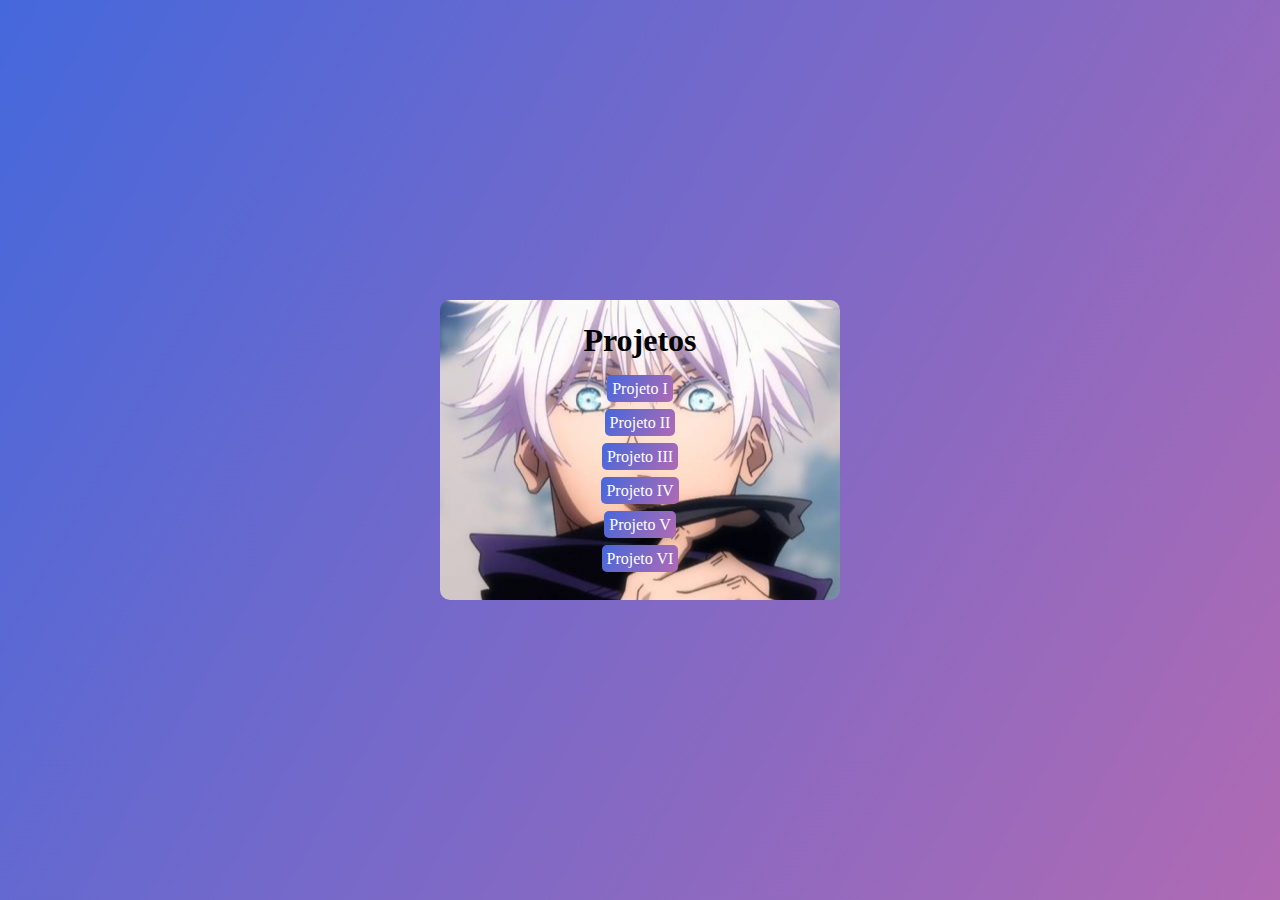
<file: index.html>
<!DOCTYPE html>
<html lang="en">
<head>
  <meta charset="UTF-8">
  <meta http-equiv="X-UA-Compatible" content="IE=edge">
  <meta name="viewport" content="width=device-width, initial-scale=1.0">
  <link rel="stylesheet" href="/styles.css">
  <title>Projetos</title>
</head>
<body>
  <div class="container">
    <div class="box">
      <h1>Projetos</h1>
      <ul>
        <li><a href="./Projeto-1/index.html">Projeto I</a></li>
        <li><a href="./Projeto-2/index.html">Projeto II</a></li>
        <li><a href="./Projeto-3/index.html">Projeto III</a></li>
        <li><a href="./Projeto-4/index.html">Projeto IV</a></li>
        <li><a href="./Projeto-5/index.html">Projeto V</a></li>
        <li><a href="./Projeto-6/Display/index.html">Projeto VI</a></li>
      </ul>
    </div>
  </div>
</body>
</html>
</file>
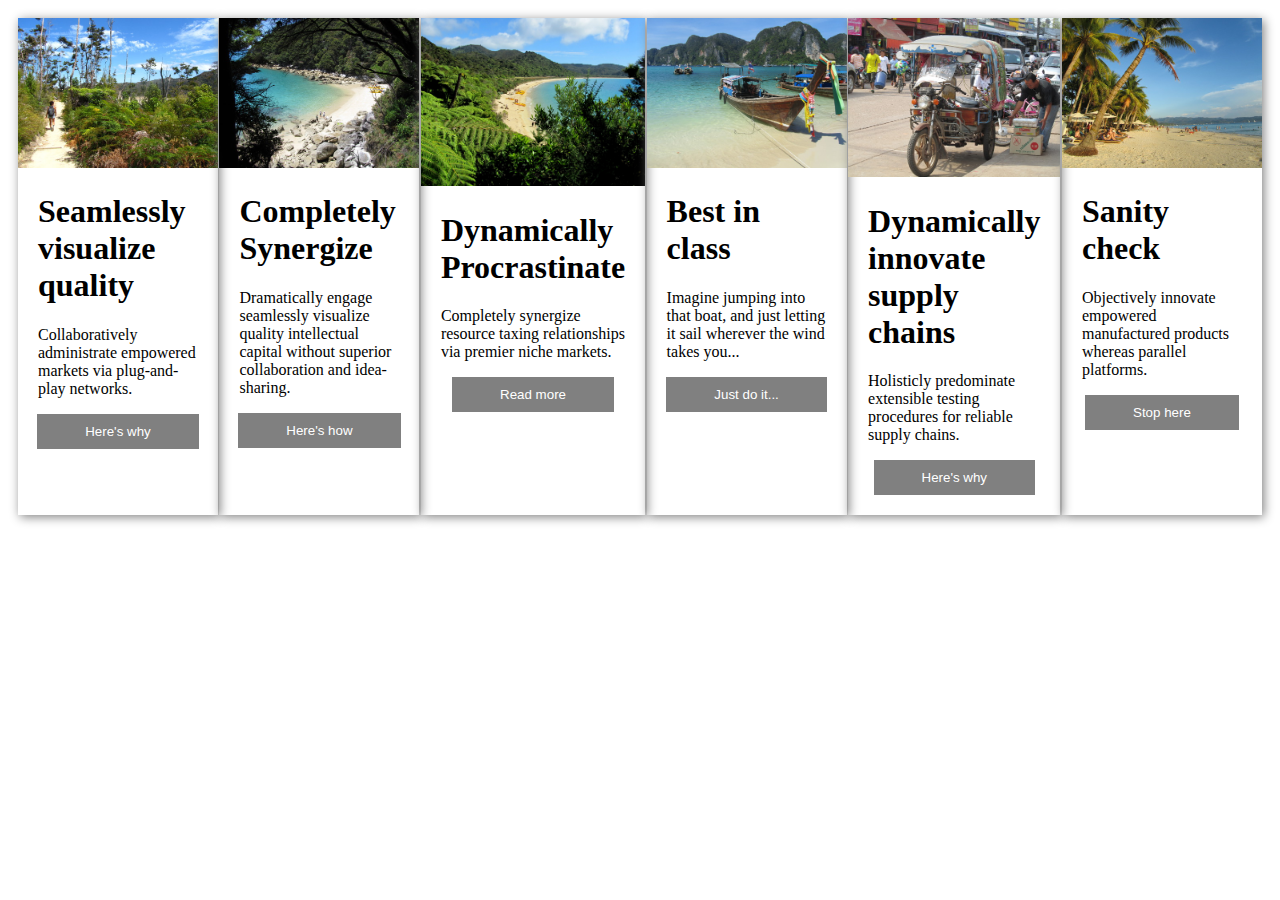
<file: Projeto-1/index.html>
<!DOCTYPE html>
<html lang="en">
<head>
  <meta charset="UTF-8">
  <meta http-equiv="X-UA-Compatible" content="IE=edge">
  <meta name="viewport" content="width=device-width, initial-scale=1.0">
  <link rel="stylesheet" href="styles.css">
  <title>Card - Flexbox</title>
</head>
<body>
  <div class="container">
    <section class="cards">
      <article class="card">
        <img src="./Assets/Seamlessly.jpg" alt="Seam">
        <h1>Seamlessly visualize quality</h1>
        <p>Collaboratively administrate empowered markets via plug-and-play networks.</p>
        <div class="button">
          <button class="btn">Here's why</button>
        </div>
      </article>
      <article class="card">
        <img src="./Assets/Completely.jpg" alt="Seam">
        <h1>Completely Synergize</h1>
        <p>Dramatically engage seamlessly visualize quality intellectual capital without superior collaboration and idea-sharing.</p>
        <div class="button">
          <button class="btn">Here's how</button>
        </div>
      </article>
      <article class="card">
        <img src="./Assets/Dynamically.jpg" alt="Seam">
        <h1>Dynamically Procrastinate</h1>
        <p>Completely synergize resource taxing relationships via premier niche markets.</p>
        <div class="button">
          <button class="btn">Read more</button>
        </div>
      </article>
      <article class="card">
        <img src="./Assets/Best.jpg" alt="Seam">
        <h1>Best in class</h1>
        <p>Imagine jumping into that boat, and just letting it sail wherever the wind takes you...</p>
        <div class="button">
          <button class="btn">Just do it...</button>
        </div>
      </article>
      <article class="card">
        <img src="./Assets/chains.jpg" alt="Seam">
        <h1>Dynamically innovate supply chains</h1>
        <p>Holisticly predominate extensible testing procedures for reliable supply chains.</p>
        <div class="button">
          <button class="btn">Here's why</button>
        </div>
      </article>
      <article class="card">
        <img src="./Assets/Sanity.jpg" alt="Seam">
        <h1>Sanity check</h1>
        <p>Objectively innovate empowered manufactured products whereas parallel platforms.</p>
        <div class="button">
          <button class="btn">Stop here</button>
        </div>
      </article>
    </section>
  </div>
</body>
</html>
</file>
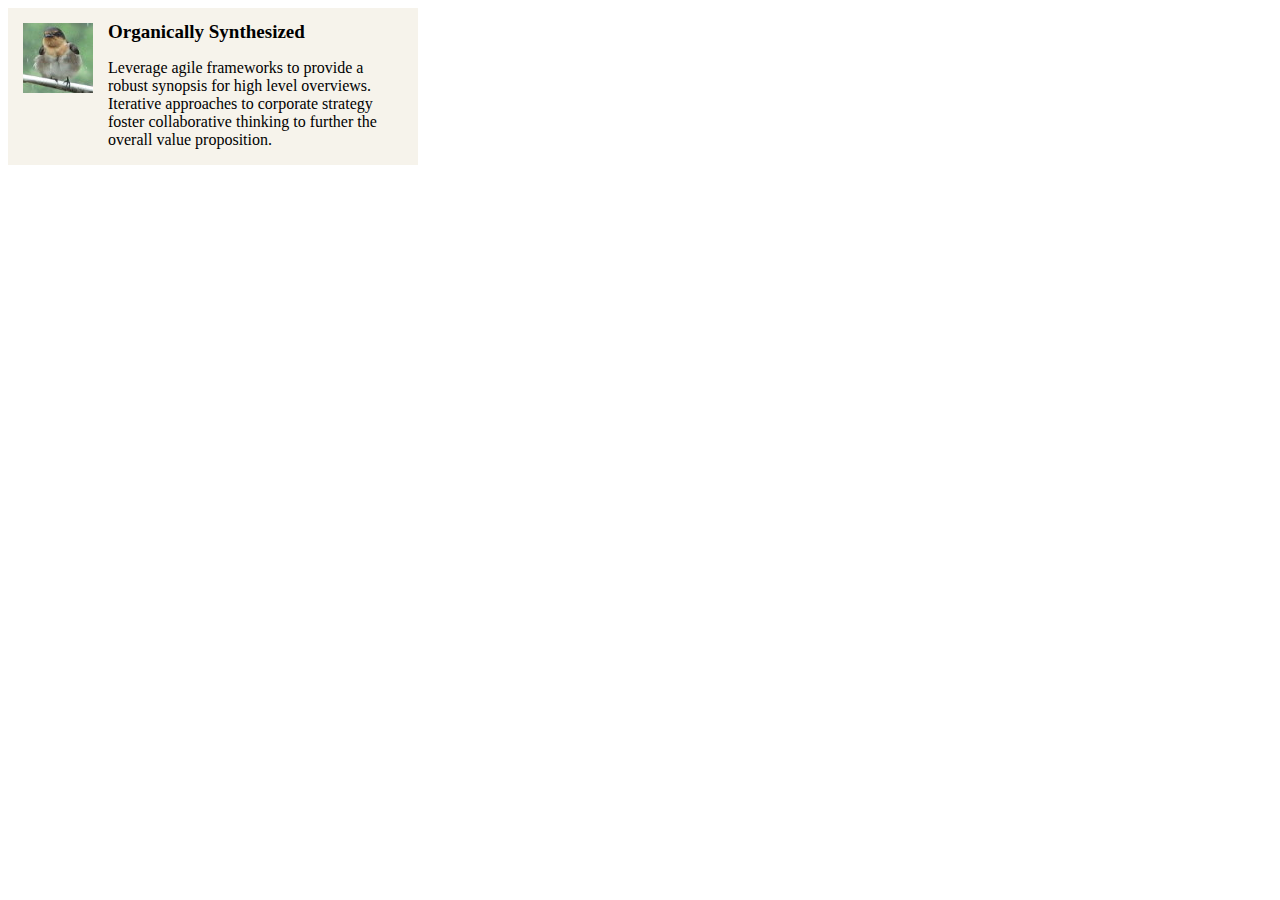
<file: Projeto-2/index.html>
<!DOCTYPE html>
<html lang="en">
<head>
  <meta charset="UTF-8">
  <meta http-equiv="X-UA-Compatible" content="IE=edge">
  <meta name="viewport" content="width=device-width, initial-scale=1.0">
  <link rel="stylesheet" href="styles.css">
  <title>Css - Flexbox</title>
</head>
<body>
  <header class="container">
    <div class="img">
      <img src="./Assets/8s.jpg" alt="Bird">
    </div>
    <div>
      <h1>Organically Synthesized</h1>
      <p>Leverage agile frameworks to provide a robust synopsis for high level overviews. Iterative approaches to corporate strategy foster collaborative thinking to further the overall value proposition.</p>
    </div>
  </header>
</body>
</html>
</file>
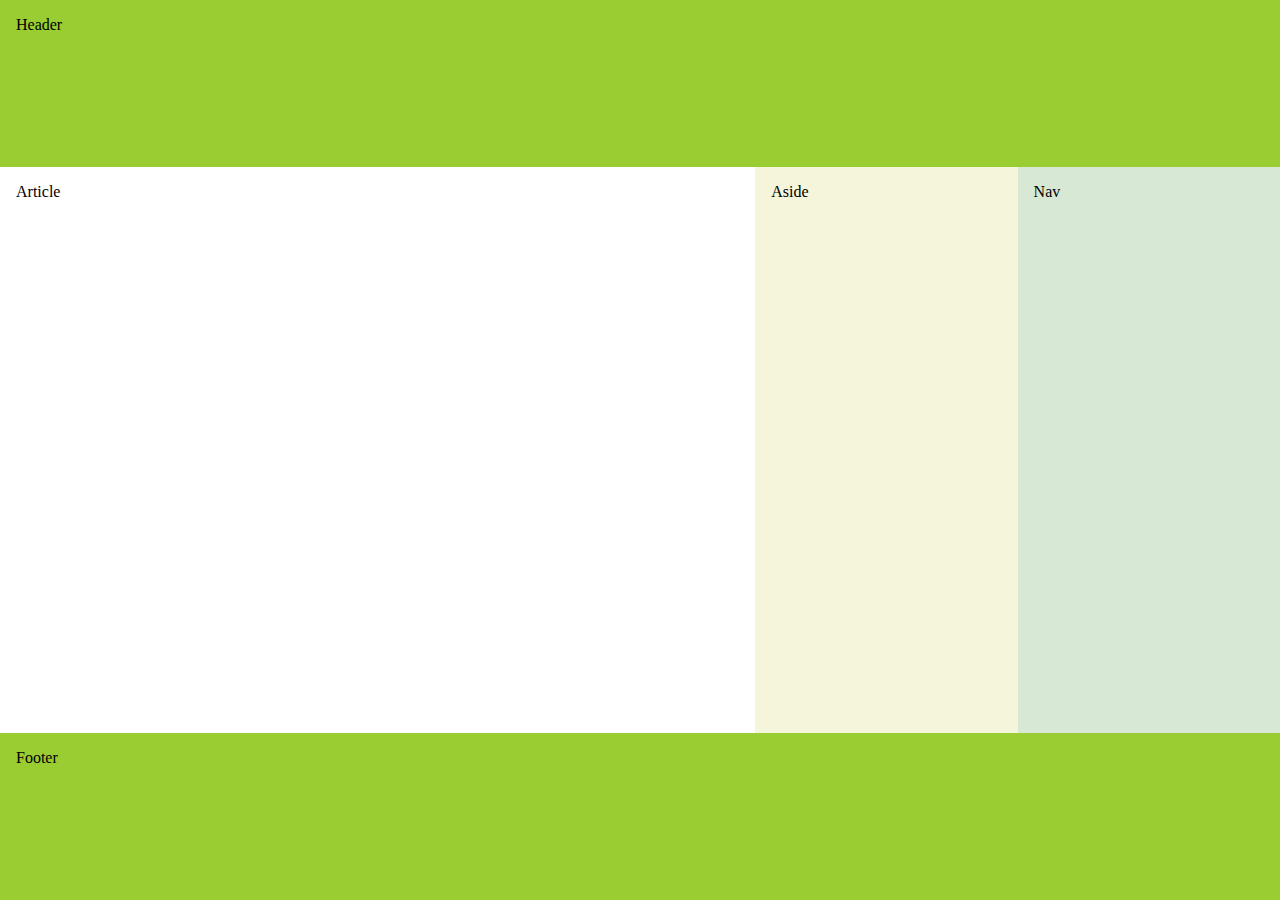
<file: Projeto-3/index.html>
<!DOCTYPE html>
<html lang="en">
<head>
  <meta charset="UTF-8">
  <meta http-equiv="X-UA-Compatible" content="IE=edge">
  <meta name="viewport" content="width=device-width, initial-scale=1.0">
  <link rel="stylesheet" href="styles.css">
  <title>Css - Flexbox</title>
</head>
<body>
  <header class="header">Header</header>
  <main class="main">
    <article class="article">Article</article>
    <aside class="aside">Aside</aside>
    <nav class="nav">Nav</nav>
  </main>
  <footer class="footer">Footer</footer>
</body>
</html>
</file>
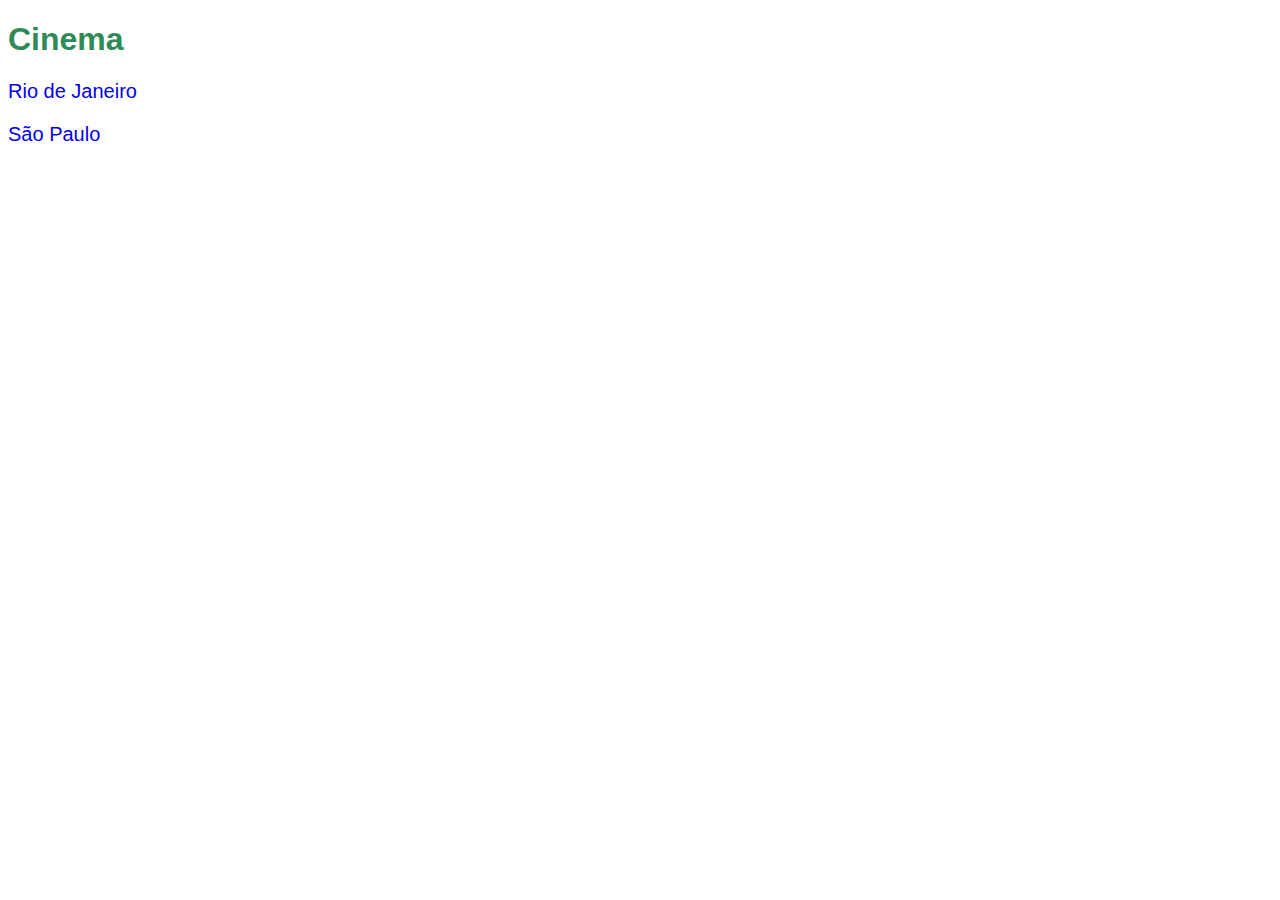
<file: Projeto-5/index.html>
<!DOCTYPE html>
<html lang="en">
<head>
  <meta charset="UTF-8">
  <meta http-equiv="X-UA-Compatible" content="IE=edge">
  <meta name="viewport" content="width=device-width, initial-scale=1.0">
  <link rel="stylesheet" href="/Projeto-5/styles.css">
  <title>Cinema</title>
</head>
<body>
  <h1>Cinema</h1>
  <p><a href="Estados/rj.html">Rio de Janeiro</a></p>
  <p><a href="Estados/sp.html">São Paulo</a></p>
</body>
</html>
</file>
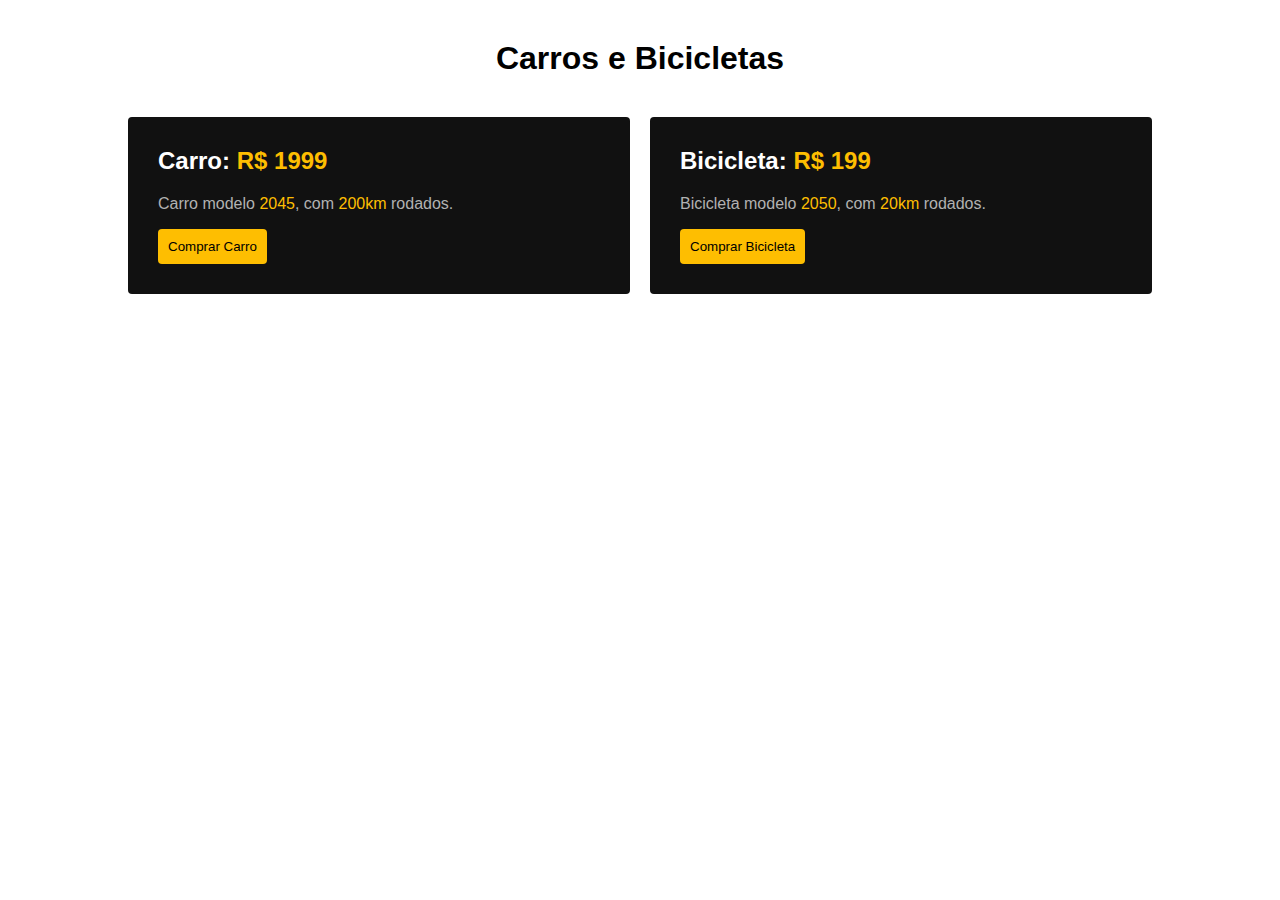
<file: Projeto-6/Display/index.html>
<!DOCTYPE html>
<html lang="en">
<head>
  <meta charset="UTF-8">
  <meta http-equiv="X-UA-Compatible" content="IE=edge">
  <meta name="viewport" content="width=device-width, initial-scale=1.0">
  <link rel="stylesheet" href="styles.css">
  <title>Display Exercicio</title>
</head>
<body>
  <section class="container">
    <h1>Carros e Bicicletas</h1>
    
    <div class="grid">
      <div class="card">
        <h2>Carro: <span class="yellow">R$ 1999</span></h2>
        <p>Carro modelo <span class="yellow">2045</span>, com <span class="yellow">200km</span> rodados.</p>
        <button>Comprar Carro</button>
      </div>
  
      <div class="card">
        <h2>Bicicleta: <span class="yellow">R$ 199</span></h2>
        <p>Bicicleta modelo <span class="yellow">2050</span>, com <span class="yellow">20km</span> rodados.</p>
        <button>Comprar Bicicleta</button>
      </div>
    </div>
  </section>
</body>
</html>
</file>
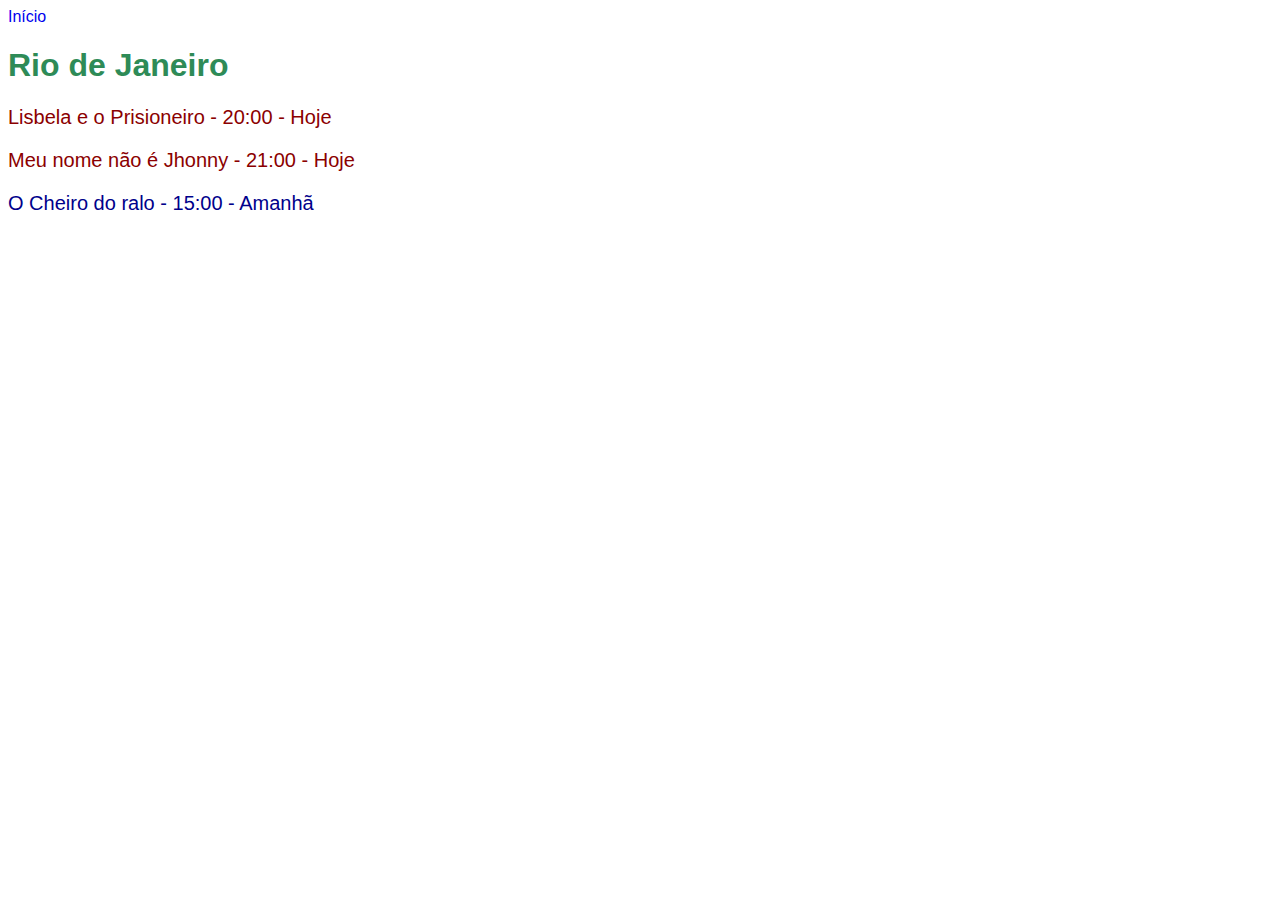
<file: Projeto-5/Estados/rj.html>
<!DOCTYPE html>
<html lang="en">
<head>
  <meta charset="UTF-8">
  <meta http-equiv="X-UA-Compatible" content="IE=edge">
  <meta name="viewport" content="width=device-width, initial-scale=1.0">
  <link rel="stylesheet" href="/Projeto-5/styles.css">
  <title>RJ</title>
</head>
<body>
  <div><a href="/Projeto-5/index.html">Início</a></div>
  <h1>Rio de Janeiro</h1>
  <p class="today">Lisbela e o Prisioneiro - 20:00 - Hoje</p>
  <p class="today">Meu nome não é Jhonny - 21:00 - Hoje</p>
  <p class="tomorrow">O Cheiro do ralo - 15:00 - Amanhã</p>
</body>
</html>
</file>
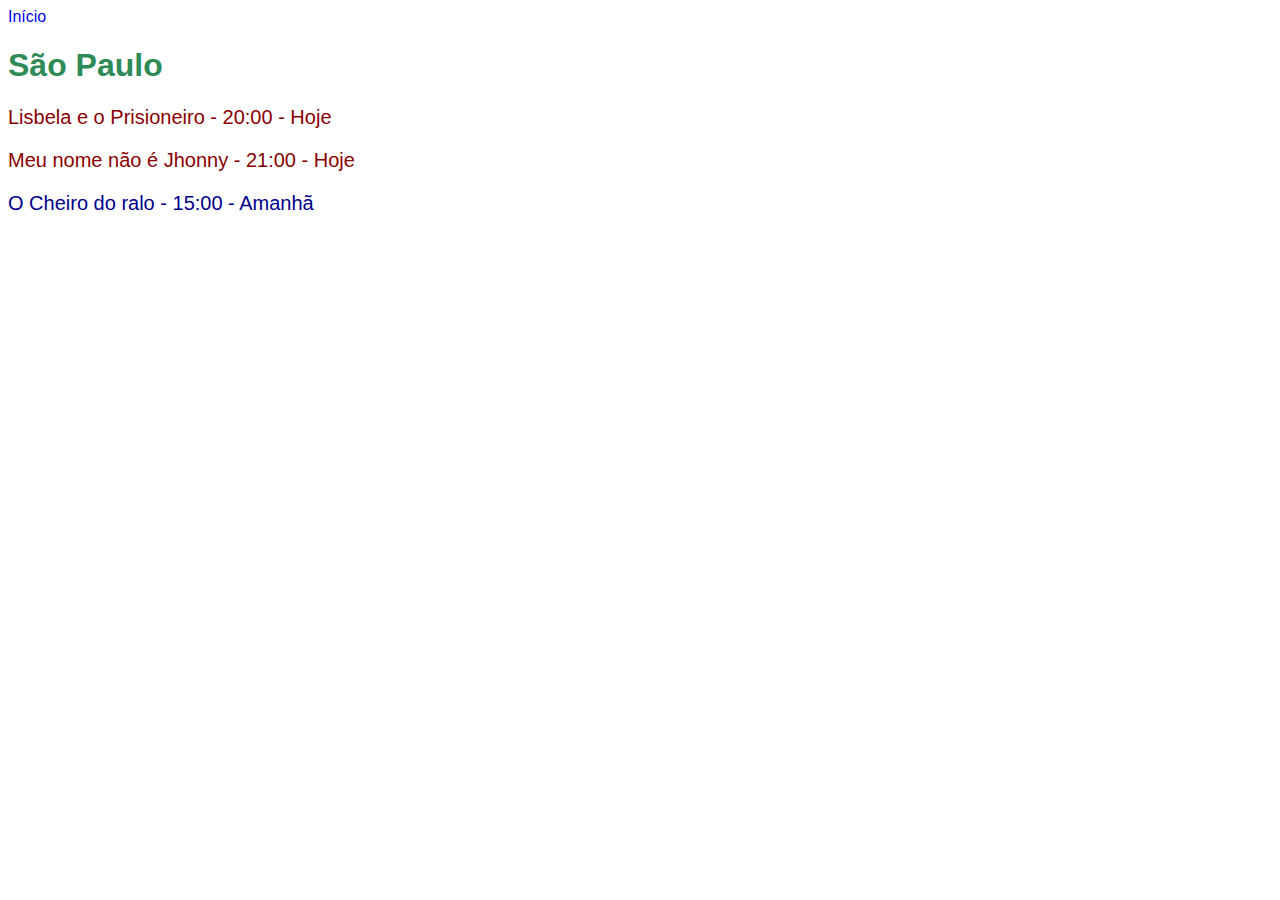
<file: Projeto-5/Estados/sp.html>
<!DOCTYPE html>
<html lang="en">
<head>
  <meta charset="UTF-8">
  <meta http-equiv="X-UA-Compatible" content="IE=edge">
  <meta name="viewport" content="width=device-width, initial-scale=1.0">
  <link rel="stylesheet" href="/Projeto-5/styles.css">
  <title>SP</title>
</head>
<body>
  <div><a href="/Projeto-5/index.html">Início</a></div>
  <h1>São Paulo</h1>
  <p class="today">Lisbela e o Prisioneiro - 20:00 - Hoje</p>
  <p class="today">Meu nome não é Jhonny - 21:00 - Hoje</p>
  <p class="tomorrow">O Cheiro do ralo - 15:00 - Amanhã</p>
</body>
</html>
</file>
<file: styles.css>
body {
  margin: 0;
}

.container {
  width: 100vw;
  height: 100vh;
  display: flex;
  flex-direction: row;
  justify-content: center;
  align-items: center;
  margin: 0 auto;
  text-align: center;
  background: linear-gradient(120deg,#4568dc,#b06ab3);
}

.box {
  width: 400px;
  height: auto;
  border-radius: 10px;
  background: url(gojo.jpg) no-repeat center;
}

ul {
  padding: 0;
  
}

ul li {
  list-style: none;
  padding-bottom: 16px;
  
}

ul li a {
  text-decoration: none;
  background: linear-gradient(120deg,#4568dc,#b06ab3);
  padding: 5px;
  border-radius: 5px;
  color: #FFF;
}
</file>
<file: Projeto-1/styles.css>
.container {
  margin: 0 auto;
  padding: 10px;
}

img {
  max-width: 100%;
}

h1, p {
  padding: 0 20px 0 20px;
}

.cards {
  display: flex;
  flex-wrap: wrap;
  justify-content: space-between;
}

.card {
  flex: 0 1 200px;
  box-shadow: 2px 2px 10px grey;
  padding-bottom: 1.25rem;
}

.button {
  text-align: center;
}

.btn {
  color: white;
  padding: 10px 48px;
  background-color: #808080;
  border: none;
}
</file>
<file: Projeto-2/styles.css>
.container {
  margin: 0;
  display: flex;
  align-items: flex-start;
  background: #F6F3EB;
  max-width: 410px;
}

.img {
  padding: 15px;
}

h1 {
  font-size: 19px;
}

p {
  max-width: 270px;
}
</file>
<file: Projeto-3/styles.css>
body {
  display: flex;
  min-height: 100vh;
  flex-direction: column;
  margin: 0;
}

.header, .footer{
  background: #9ACD32;
  height: 15vh;
}

.header,
.article,
.aside,
.nav,
.footer {
  padding: 1rem;
}

.main {
  display: flex;
  flex: 1;
}

.main > .article {
  flex: 1;
  order: 1;
}

.main > .aside {
  background: #F5F5DC;
  order: 2;
}

.main > .nav {
  background: #D7E8D4;
  order: 3;
}

.main > .aside, .main > .nav {
  flex: 0 0 18vw;
}
</file>
<file: Projeto-5/styles.css>
body, a {
  text-decoration: none;
  font-family: Arial, Helvetica, sans-serif;
}

h1 {
  color: seagreen;
}

p {
  font-size: 20px;
}

.today {
  color: darkred;
}

.tomorrow {
  color: darkblue;
}
</file>
<file: Projeto-6/Display/styles.css>
h1 {
  text-align: center;
  margin: 40px;
}

h2 {
  margin-top: 0px;
  color: #FFF;
}

P {
  color: #b2b2b2;
}

.container {
  max-width: 1024px;
  margin: auto;
  font-family: Arial, Helvetica, sans-serif;
}

.card {
  display: block;
  background-color: #111;
  padding: 30px;
  border-radius: 4px;
  margin-bottom: 20px;
}

.yellow {
  color: #febe01;
}

button {
  background: #febe01;
  border-radius: 4px;
  padding: 10px;
  border: none;
  cursor: pointer;
}

.grid {
  display: grid;
  grid-template-columns: 1fr 1fr;
  gap: 20px;
}
</file>
